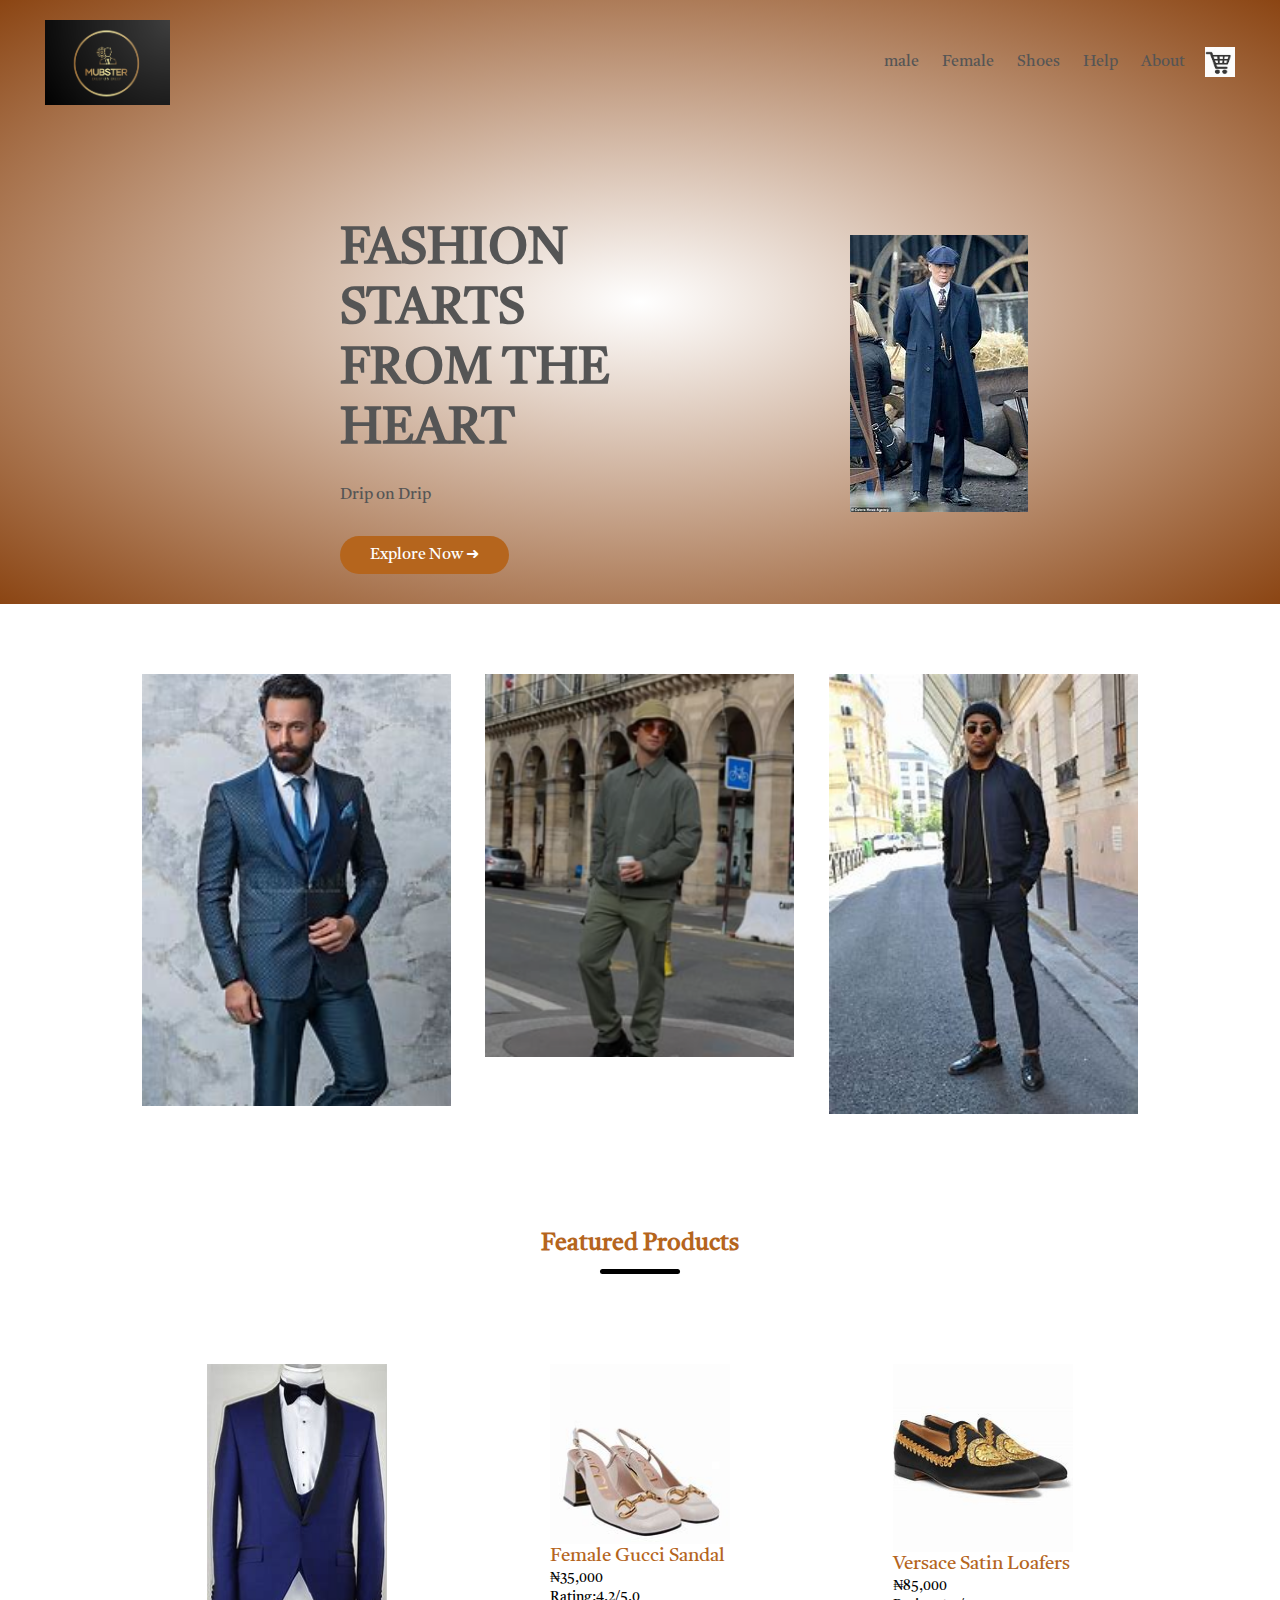
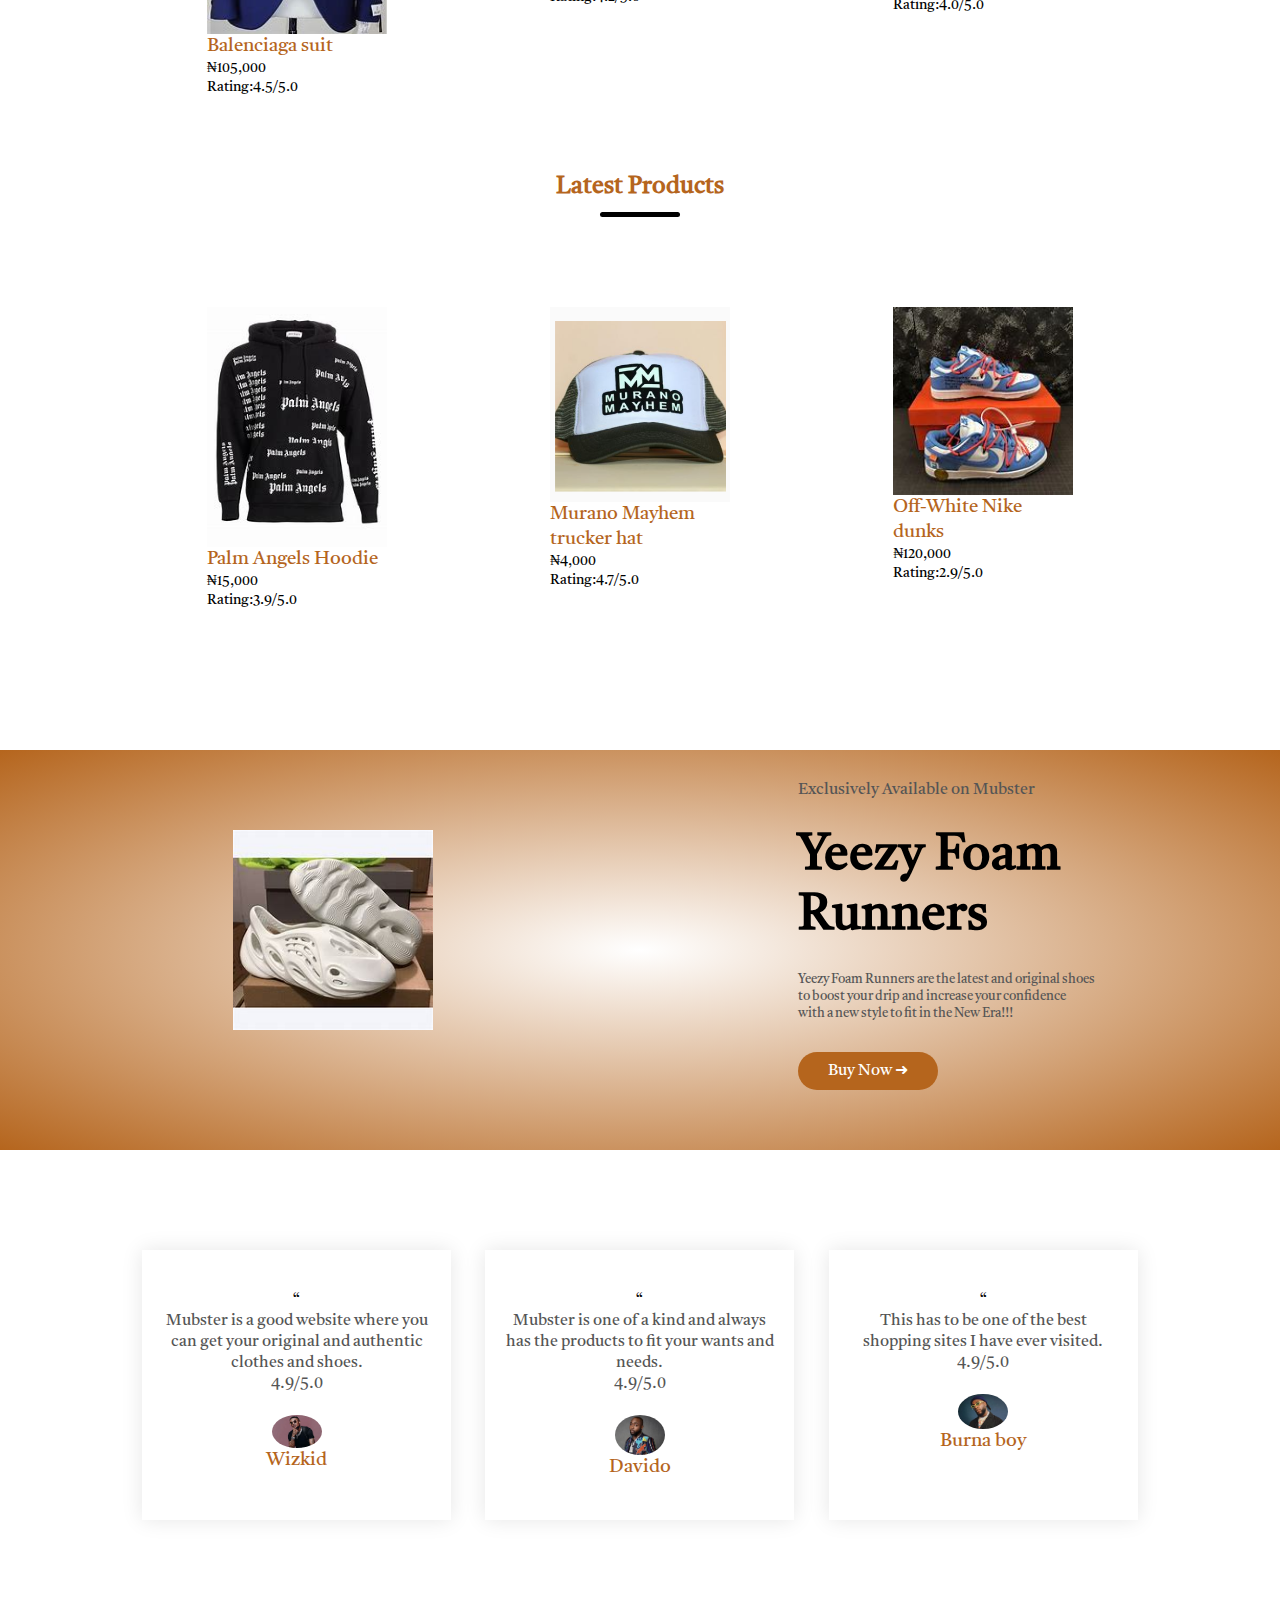
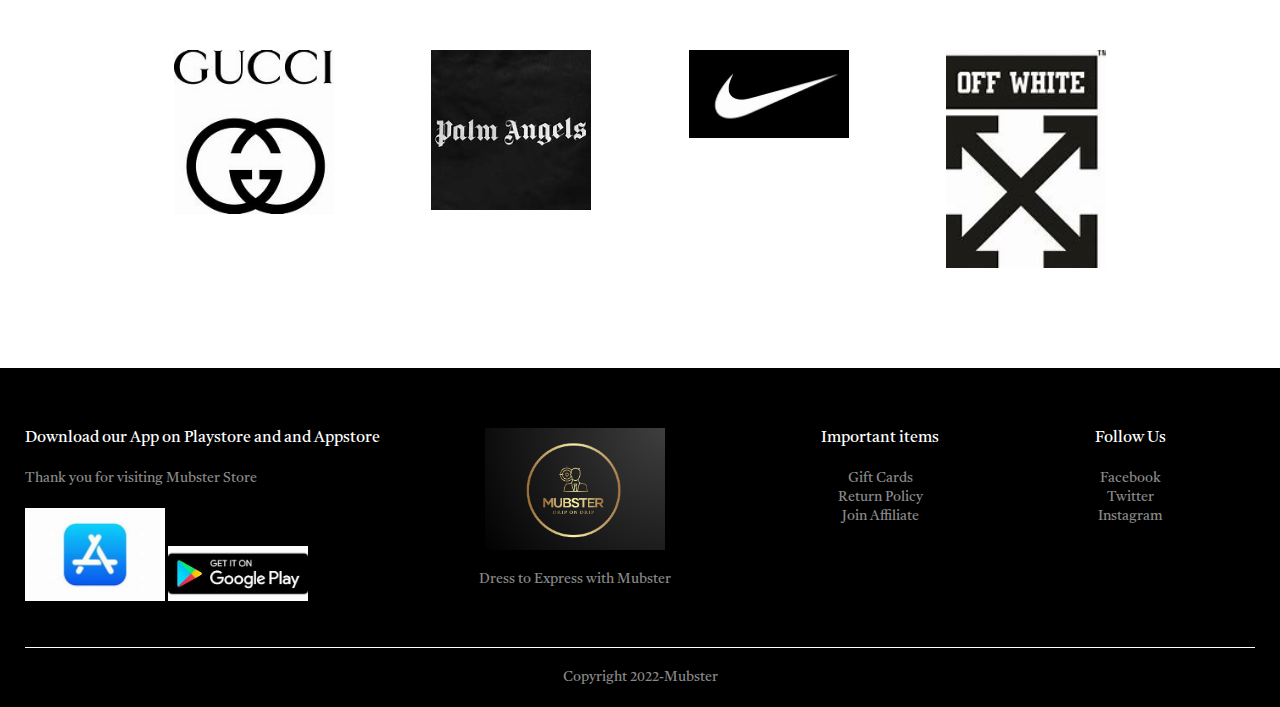
<file: index.html>
<! DOCTYPE html>
<html lang="en">
<head>
<meta charset="UTF-8">
<meta name="viewport" content="width=device-width, initial-scale=1.0">
<title>Mubster</title>
<link rel="stylesheet" href="style.css">
<link href="https://fonts.googleapis.com/css2?family=Tiro+Bangla:ital@1&family=Tiro+Gurmukhi:ital@1&display=swap" rel="stylesheet">
</head>
<body>
<div class="header">

<div class="container">
<div class="navbar">
<div class="logo">
<img src="img/logo.jpg" width="125px">
</div>
<nav>
<ul id="MenuItems">
<li><a href="male category.html">male</li>
<li><a href="female category.html">Female</li>
<li><a href="shoes.html">Shoes</li>
<li><a href="help.html">Help</li>
<li><a href="CV.html">About</li>
  </ul>
  </nav>
  <img src="img/cart.jpg" width ="30px" height="30px">
  <img src="img/female suit1.jpg" class="menu-icon" onclick="menutoggle()">
</div>
<div class="row">
   <div class="col-2">
<h1>FASHION STARTS FROM THE HEART</h1>
<p>Drip on Drip</p>
<a href="" class="btn">Explore Now &#10140;</a>

</div>
<div class="col-2">
<img src="img/main suit.jpg">
   </div>
</div>
</div>
</div>
<!-----featured categories----->
<div class="categories">
<div class="small-container">
<div class="row">
<div class="col-3">
<img src="img/suit1.jpg">
</div>
<div class="col-3">
<img src="img/fresh.png">
</div>
<div class="col-3">
<img src="img/black.jpg">
</div>
</div>
</div>

</div>
<!-----featured products----->
<div class="small-container">
<h2 class="title">Featured Products</h2>
<div class="row">
<div class="col-4">
<img src="img/suit10.jpg">
<h3>Balenciaga suit</h3>
<p>₦105,000</p>
<p>Rating:4.5/5.0</p>
</div>
<div class="col-4">
<img src="img/gucci scandal.jpg">
<h3>Female Gucci Sandal</h3>
<p>₦35,000</p>
<p>Rating:4.2/5.0</p>
</div>
<div class="col-4">
<img src="img/versace.jpg">
<h3>Versace Satin Loafers</h3>
<p>₦85,000</p>
<p>Rating:4.0/5.0</p>
</div>
</div>
<!-----latest offer----->
<h2 class="title">Latest Products</h2>
<div class="row">
<div class="col-4">
<img src="img/angels hoodie.jpg">
<h3>Palm Angels Hoodie</h3>
<p>₦15,000</p>
<p>Rating:3.9/5.0</p>
</div>
<div class="col-4">
<img src="img/murano trucker.png">
<h3>Murano Mayhem trucker hat</h3>
<p>₦4,000</p>
<p>Rating:4.7/5.0</p>
</div>
<div class="col-4">
<img src="img/offwhite.jpg">
<h3>Off-White Nike dunks</h3>
<p>₦120,000</p>
<p>Rating:2.9/5.0</p>
</div>
</div>
</div>
<!-----offer----->
<div class="offer">
<div class="small container">
<div class="row">
<div class="col-2">
<img src="img/yeezy.jpg" class="offer-img">
</div>
<div class="col-2">
<p>Exclusively Available on Mubster</p>
<h1>Yeezy Foam Runners</h1>
<small>Yeezy Foam Runners are the latest and original shoes to boost your drip and increase your confidence<br> with a new style to fit in the New Era!!!</small>
<a href="" class="btn">Buy Now &#10140;</a>
</div>
</div>
</div>
</div>
<!-----testimonial----->
<div class="testimonial">
<div class="small-container">
<div class="row">
<div class="col-3">
&#x201C;
<p>Mubster is a good website where you can get your original and authentic clothes and shoes.</p>
<p>4.9/5.0</p>
<img src="img/wizkid.jpg">
<h3>Wizkid</h3>
</div>
<div class="col-3">
&#x201C;
<p>Mubster is one of a kind and always has the products to fit your wants and needs.</p>
<p>4.9/5.0</p>
<img src="img/001.jpg">
<h3>Davido</h3>
</div>
<div class="col-3">
&#x201C;
<p>This has to be one of the best shopping sites I have ever visited.</p>
<p>4.9/5.0</p>
<img src="img/burna.jpg">
<h3>Burna boy</h3>
</div>

</div>
</div>
</div>
<!-----brands----->
<div class="brands">
<div class="small-container">
<div class="row">
<div class="col-5">
<img src="img/gucci.jpg">
</div>
<div class="col-5">
<img src="img/palmangel.jpg">
</div>
<div class="col-5">
<img src="img/nike.jpg">
</div>
<div class="col-5">
<img src="img/white.jpg">
</div>
</div>
</div>
</div>

<!-----footer----->
<div class="footer">
<div class="container">
<div class="row">
<div class="footer-col-1">
<h3>Download our App on Playstore and and Appstore </h3>
<p>Thank you for visiting Mubster Store</p>
<div class="app-logo">
<img src="img/appstore.jpg">
<img src="img/play.jpg">
</div>
</div>
<div class="footer-col-2">
<img src="img/logo.jpg">
<p>Dress to Express with Mubster</p>
</div>
<div class="footer-col-3">
<h3>Important items</h3>
<ul>
<li>Gift Cards</li>
<li>Return Policy</li>
<li>Join Affiliate </li>
</ul>
</div>
<div class="footer-col-4">
<h3>Follow Us</h3>
<ul>
<li>Facebook</li>
<li>Twitter</li>
<li>Instagram </li>
</ul>
</div>
</div>
<hr>
<p class="copyright">Copyright 2022-Mubster</p>
</div>
</div>
<!-----js for toggle menu----->
<script>
var MenuItems=document.getElementyById("MenuItems");


MenuItems.style.maxHeight="0px";

function menutoggle(){
if(MenuItems.style.maxHeight =="0px")
{
MenuItems.style.maxHeight="200px";
}
else
{
MenuItems.style.maxHeight="0PX";
}
}
</script>





</body>
</html>
</file>
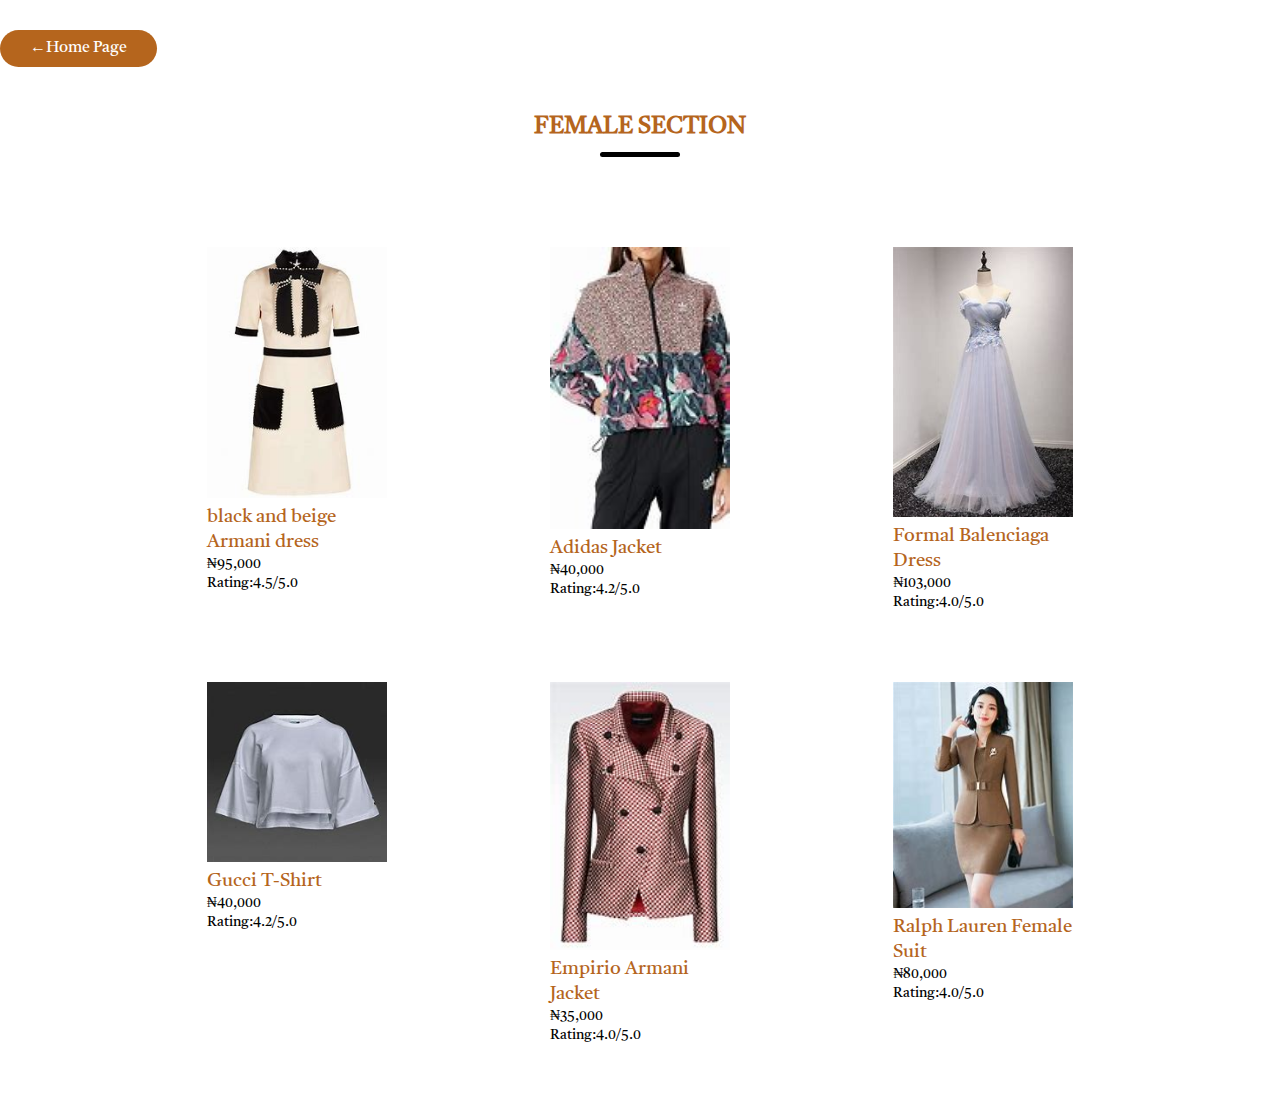
<file: female category.html>
<!doctype html>
<html lang="en">
<head>
<a href="index.html" class="btn">&#8592;Home Page</a>
<link rel="stylesheet" href="female category.css">
<link href="https://fonts.googleapis.com/css2?family=Tiro+Bangla:ital@1&family=Tiro+Gurmukhi:ital@1&display=swap" rel="stylesheet">
<meta charset="UTF-8">
<meta name="viewport" content="width=device-width, initial-scale=1.0">
<title>Female</title>
<link rel="stylesheet" href="style.css">
<link href="https://fonts.googleapis.com/css2?family=Tiro+Bangla:ital@1&family=Tiro+Gurmukhi:ital@1&display=swap" rel="stylesheet">
</head>
<body>
</div>
<!-----FEMALE products----->
<div class="small-container">
<h2 class="title">FEMALE SECTION</h2>
<div class="row">
<div class="col-4">
<img src="img/dress1.jpg">
<h3>black and beige Armani dress</h3>
<p>₦95,000</p>
<p>Rating:4.5/5.0</p>
</div>
<div class="col-4">
<img src="img/dress3.jpg">
<h3>Adidas Jacket</h3>
<p>₦40,000</p>
<p>Rating:4.2/5.0</p>
</div>
<div class="col-4">
<img src="img/dress2.jpg">
<h3>Formal Balenciaga Dress</h3>
<p>₦103,000</p>
<p>Rating:4.0/5.0</p>
</div>
</div>
<div class="row">
<div class="col-4">
<img src="img/dress4.jpg">
<h3>Gucci T-Shirt</h3>
<p>₦40,000</p>
<p>Rating:4.2/5.0</p>
</div>
<div class="col-4">
<img src="img/dress5.jpg">
<h3>Empirio Armani Jacket</h3>
<p>₦35,000</p>
<p>Rating:4.0/5.0</p>
</div>
<div class="col-4">
<img src="img/female suit5.jpg">
<h3>Ralph Lauren Female Suit</h3>
<p>₦80,000</p>
<p>Rating:4.0/5.0</p>
</div>
</div>

</body>
</html>
</file>
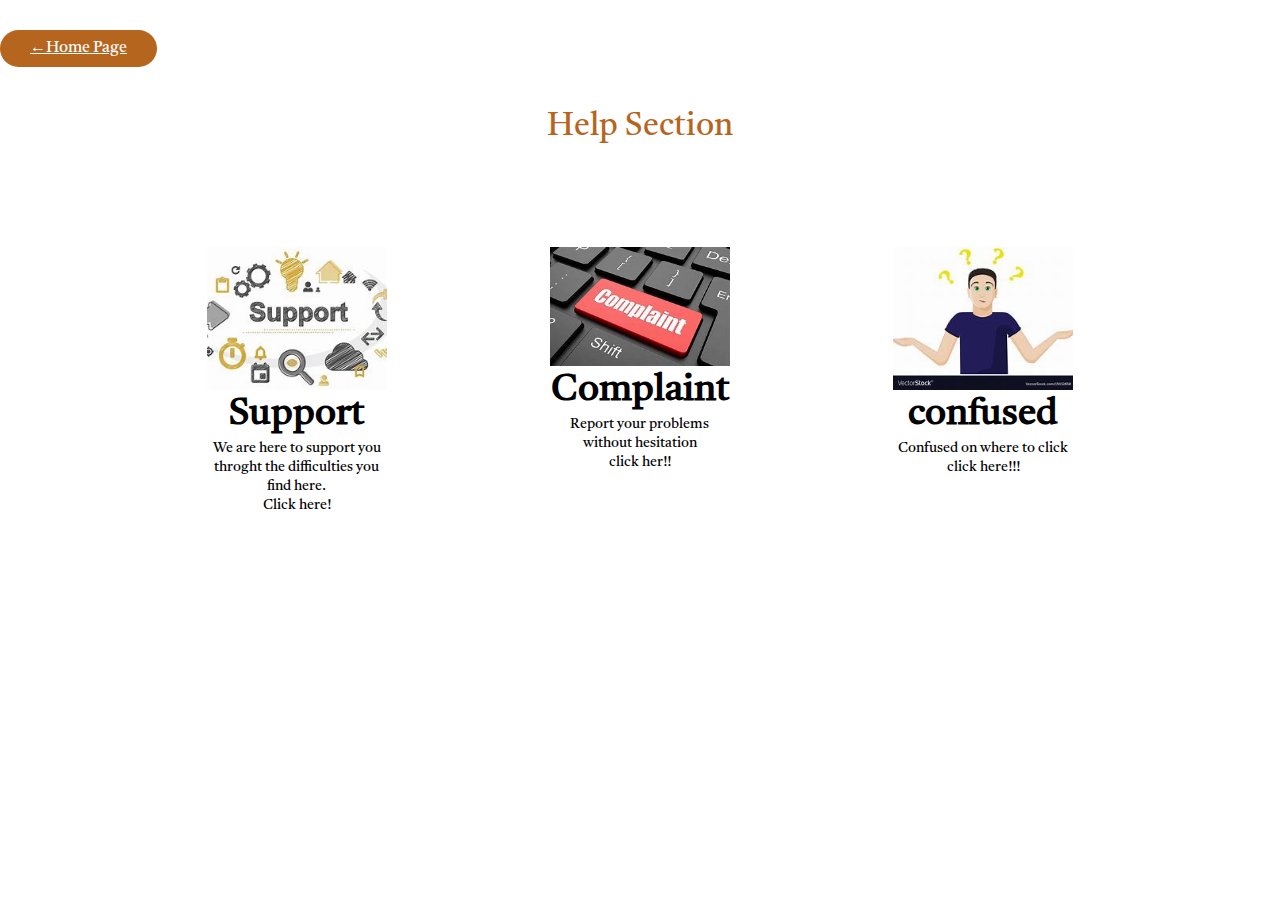
<file: help.html>
<! DOCTYPE html>
<html lang="en">
<head>
<title>Help</title>
<a href="index.html" class="btn">&#8592;Home Page</a>
<link rel="stylesheet" href="help.css">
<link href="https://fonts.googleapis.com/css2?family=Tiro+Bangla:ital@1&family=Tiro+Gurmukhi:ital@1&display=swap" rel="stylesheet">
<h1 class="title" >Help Section<h1>
</head>
<body>
<div class="container">
<div class="small-container">
<div class="row">
<div class="col-4">
<img src="img/support.jpg">
<h3>Support</h3>
<p>We are here to support you throght the difficulties you find here.<br>Click here!</p>
</div>
<div class="col-4">
<img src="img/complaint.jpg">
<h3>Complaint</h3>
<p>Report your problems without hesitation<br>click her!!</p>
</div>
<div class="col-4">
<img src="img/confused.jpg">
<h3>confused</h3>
<p>Confused on where to click<br>click here!!!</p>
</div>
</div>
</div>
</div>


</body>
</html>
</file>
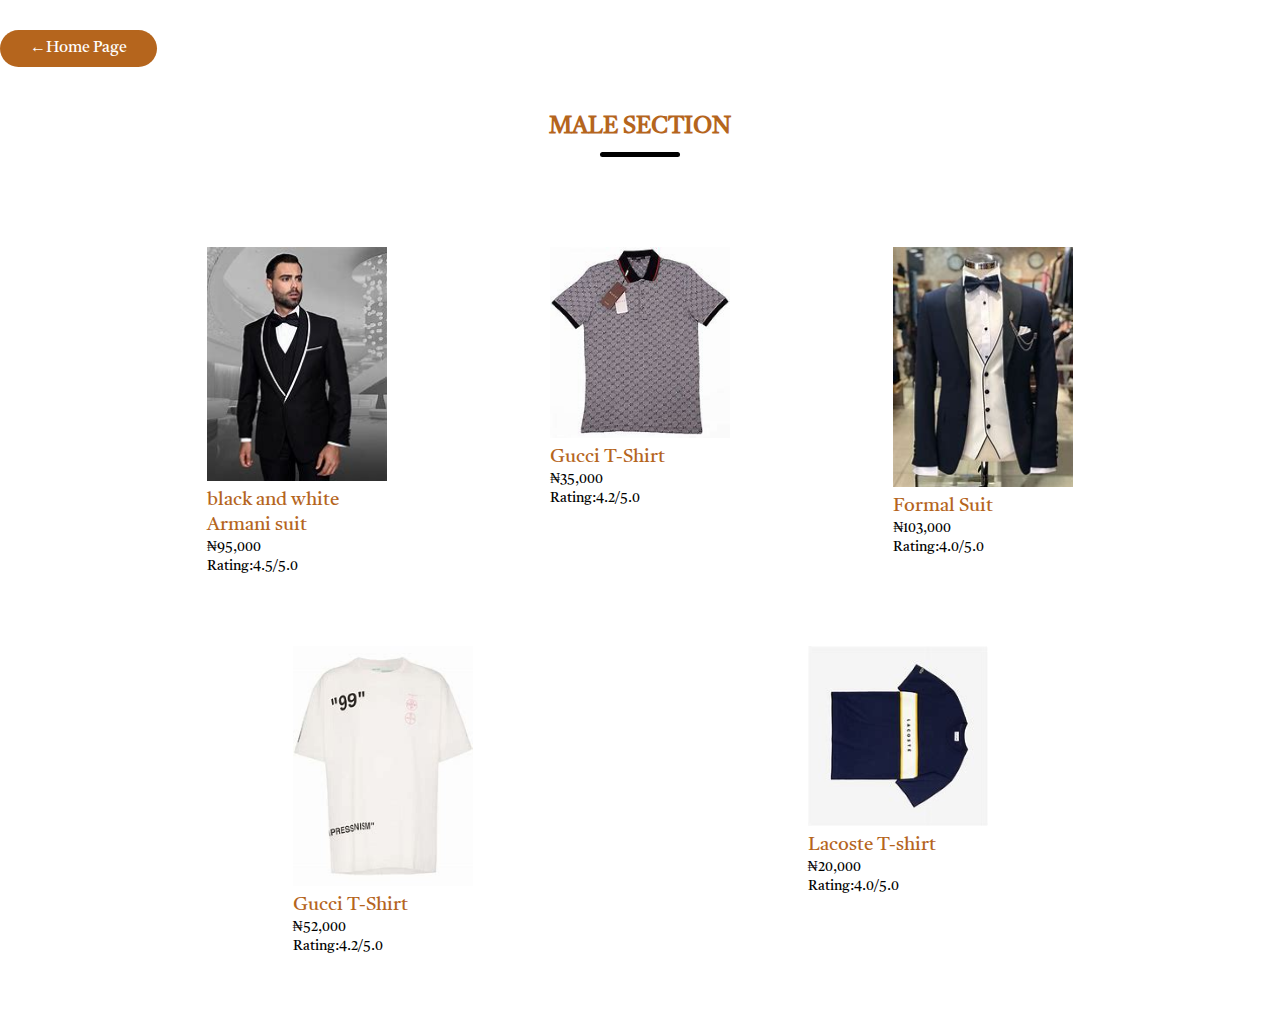
<file: male category.html>
<!doctype html>
<html lang="en">
<head>
<a href="index.html" class="btn">&#8592;Home Page</a>
<link rel="stylesheet" href="male category.css">
<link href="https://fonts.googleapis.com/css2?family=Tiro+Bangla:ital@1&family=Tiro+Gurmukhi:ital@1&display=swap" rel="stylesheet">
<meta charset="UTF-8">
<meta name="viewport" content="width=device-width, initial-scale=1.0">
<title>Male</title>
<link rel="stylesheet" href="style.css">
<link href="https://fonts.googleapis.com/css2?family=Tiro+Bangla:ital@1&family=Tiro+Gurmukhi:ital@1&display=swap" rel="stylesheet">
</head>
<body>
</div>
<!-----MALE products----->
<div class="small-container">
<h2 class="title">MALE SECTION</h2>
<div class="row">
<div class="col-4">
<img src="img/suit6.jpg">
<h3>black and white Armani suit</h3>
<p>₦95,000</p>
<p>Rating:4.5/5.0</p>
</div>
<div class="col-4">
<img src="img/shirt1.jpg">
<h3>Gucci T-Shirt</h3>
<p>₦35,000</p>
<p>Rating:4.2/5.0</p>
</div>
<div class="col-4">
<img src="img/suit9.jpg">
<h3>Formal Suit</h3>
<p>₦103,000</p>
<p>Rating:4.0/5.0</p>
</div>
</div>
<div class="row">
<div class="col-4">
<img src="img/shirt2.jpg">
<h3>Gucci T-Shirt</h3>
<p>₦52,000</p>
<p>Rating:4.2/5.0</p>
</div>
<div class="col-4">
<img src="img/lacoste1.jpg">
<h3>Lacoste T-shirt</h3>
<p>₦20,000</p>
<p>Rating:4.0/5.0</p>
</div>
</div>

</body>
</html>
</file>
<file: style.css>
*{
	margin: 0;
	padding: 0;
	box-sizing: border-box;
}

body{
font-family: 'Tiro Bangla', serif;
}

.navbar{
	display:flex;
	align-items:center;
	padding: 20px;
}
nav{
	flex: 1;
	text-align: right;
	
}
nav ul{
	display: inline-block;
	list-style-type: none;
}
nav ul li{
	display: inline-block;
	margin-right:20px;
}
a{
  text-decoration: none;
  color:#555;
}
p{
	color:#555;
}

.container{
	max-width:1300px;
	margin:auto;
	padding-left:25px;
	padding-right:25px;
}
.row{
	display: flex;
	align-items: centre;
	flex-wrap: wrap;
	justify-content: space-around;
}
.col-2{
	flex-basis:50px;
	min-width:300px;
}
.col-2 img{
	max-width:100%;
	padding: 40px 0;
}	
.col-2 h1{
	font-size:50px;
	line-height:60px;
	margin:25px 0;
}
.btn{
	display:inline-block;
	background:#B5651D;
	color:#fff;
	padding: 8px 30px;
	margin: 30px 0;
	border-radius: 30px;
	transition:background 0.5s;
}
.btn:hover{
	background: #563434;
}

.header{
	background:radial-gradient(#ffff,#8B4513);
}
.header .row{
	margin-top:70px;
}
.categories{
	margin:70px 0;
}
.col-3{
	flex-basis:30%;
	min-width:250px;
	margin-bottom:30px;
}
.col-3 img{
	width:100%;
}
.small-container{
	max-width:1080px;
	margin:auto;
	padding-left:25px;
	padding-right:25px;
}
.col-4{
	flex-basis:25px;
	padding:10px;
	min-width:200px;
	margin-bottom:50px;
	transition:transform 0.5s;
}
.col-4 img{
	width:100%;
}
.title{
	text-align:center;
	margin:0 auto 80px;
	position:relative;
	line-height:60px;
	color:#B5651D;
}
.title::after{
	content:'';
	background:#000000;
	width:80px;
	height:5px;
	border-radius:5px;
	position:absolute;
	bottom:0;
	left:50%;
	transform:translateX(-50%);
}
h3{
	color:#B5651D;
	font-weight:normal;
}
.col-4 p{
	font-size:14px;
	color:#000000;
}
.col-4:hover{
	transform:translateY(-5px);
}
/*-----offer-----*/
.offer{
	background:radial-gradient(#ffff,#B5651D);
	margin-top:80px;
	padding:30px 0;
}
.col-2 .offer-img{
	padding:50px;
}
small{
	color:#555;
}
/*-----testimonial-----*/
.testimonial{
	padding-top:100px;
}
.testimonial .col-3{
 text-align:center;
 padding:40px 20px;
 box-shadow:0 0 20px 0px rgba(0,0,0,0.1);
 cursor:pointer;
 transition:transform0.5s;
}
.testimonial .col-3 img {
	width:50px;
	margin-top:20px;
	border-radius:50%;
}	
.testimonial .col-3:hover{
	transform:translateY(-10px);
}
/*-----brands-----*/
.brands{
	margin:100px auto;
}
.col-5{
		width:160px;
}
.col-5 img{
	width:100%;
	cursor:pointer;	
}	
/*-----footer-----*/
.footer{
	background:#000;
	color:#8a8a8a;
	font-size:14px;
	padding:60px 0 20px;
}
.footer p{
	color:#8a8a8a;
}
.footer h3{
	color:#fff;
	margin-bottom:20px;
}
.footer-col-1, .footer-col-2, .footer-col-3,  .footer-col-4{
	min-width:250px;
	margin-bottom:20px;
}	
.footer-col-1{
	flex-basis:30%;
}
.footer-col-2{
	flex:1;
	text-align:center;
}
.footer-col-2 img{
	width:180px;
	margin-bottom:20px;
}
.footer-col-3, .footer-col-4{
	flex-basis:12%;
	text-align:center;
}
ul{
	list-style-type:none;
}
.app-logo{
	margin-top:20px;
}
.app-logo img{
	width:140px;
}
.footer hr{
	border:none;
	background:#fff;
	height:1px;
	margin:20px 0;
}
.copyright{
   text-align:center;
}
.menu-icon{
	width:28px;
	margin-left:20px;
	display:none;
}	
/*-----media query for menu-----*/

@media only screen and (max-width:800px){
	
	nav ul{
		position:absolute;
		top:70px;
		left:0;
		background:#333;
		width:100%;
		overflow:hidden;
		transition:max-height0.5s;
}
nav ul li{
	display:block;
	margin-right:50px;
	margin-top:10px;
	margin-bottom:10px;
}
nav ul li a{
	color:#fff;
}
.menu-icon{
	display:block;
	cursor:pointer;
	
}
}

/*media query for less than 600 screen size-----*/
@media only screen and(max-width:600px){
	.row{
		text-align:center;
		
}
.col-2,.col-3,.col-4{
	flex-basis:100%;
}
}
</file>
<file: female category.css>
*{
	margin: 0;
	padding: 0;
	box-sizing: border-box;
}
body{
font-family: 'Tiro Bangla', serif;
}
p{
	color:#000000;
}
h1{
	color:#000000;
	font-weight:normal;
	text-align:center;
}
.title{
	text-align:center;
	margin:0 auto 80px;
	position:relative;
	line-height:60px;
	color:#B5651D;
}
.btn{
	display:inline-block;
	background:#B5651D;
	color:#fff;
	padding: 8px 30px;
	margin: 30px 0;
	border-radius: 30px;
	transition:background 0.5s;
}
.btn:hover{
	background: #563434;
}

.row{
	display: flex;
	align-items: centre;
	flex-wrap: wrap;
	justify-content: space-around;
}
.small-container{
	max-width:1080px;
	margin:auto;
	padding-left:25px;
	padding-right:25px;
}
.col-4{
	flex-basis:25px;
	padding:10px;
	min-width:200px;
	margin-bottom:50px;
	transition:transform 0.5s;
}
.col-4 img{
	width:100%;
}
.col-4 p{
	font-size:14px;
	color:#000000;
}
.col-4:hover{
	transform:translateY(-5px);
}
</file>
<file: help.css>
*{
	margin: 0;
	padding: 0;
	box-sizing: border-box;
}
body{
font-family: 'Tiro Bangla', serif;
}
p{
	color:#000000;
}
h1{
	color:#000000;
	font-weight:normal;
	text-align:center;
}
.title{
	text-align:center;
	margin:0 auto 80px;
	position:relative;
	line-height:60px;
	color:#B5651D;
}
.btn{
	display:inline-block;
	background:#B5651D;
	color:#fff;
	padding: 8px 30px;
	margin: 30px 0;
	border-radius: 30px;
	transition:background 0.5s;
}
.btn:hover{
	background: #563434;
}

.row{
	display: flex;
	align-items: centre;
	flex-wrap: wrap;
	justify-content: space-around;
}
.small-container{
	max-width:1080px;
	margin:auto;
	padding-left:25px;
	padding-right:25px;
}
.col-4{
	flex-basis:25px;
	padding:10px;
	min-width:200px;
	margin-bottom:50px;
	transition:transform 0.5s;
}
.col-4 img{
	width:100%;
}
.col-4 p{
	font-size:14px;
	color:#000000;
}
.col-4:hover{
	transform:translateY(-5px);
}
</file>
<file: male category.css>
*{
	margin: 0;
	padding: 0;
	box-sizing: border-box;
}
body{
font-family: 'Tiro Bangla', serif;
}
p{
	color:#000000;
}
h1{
	color:#000000;
	font-weight:normal;
	text-align:center;
}
.title{
	text-align:center;
	margin:0 auto 80px;
	position:relative;
	line-height:60px;
	color:#B5651D;
}
.btn{
	display:inline-block;
	background:#B5651D;
	color:#fff;
	padding: 8px 30px;
	margin: 30px 0;
	border-radius: 30px;
	transition:background 0.5s;
}
.btn:hover{
	background: #563434;
}

.row{
	display: flex;
	align-items: centre;
	flex-wrap: wrap;
	justify-content: space-around;
}
.small-container{
	max-width:1080px;
	margin:auto;
	padding-left:25px;
	padding-right:25px;
}
.col-4{
	flex-basis:25px;
	padding:10px;
	min-width:200px;
	margin-bottom:50px;
	transition:transform 0.5s;
}
.col-4 img{
	width:100%;
}
.col-4 p{
	font-size:14px;
	color:#000000;
}
.col-4:hover{
	transform:translateY(-5px);
}
</file>
